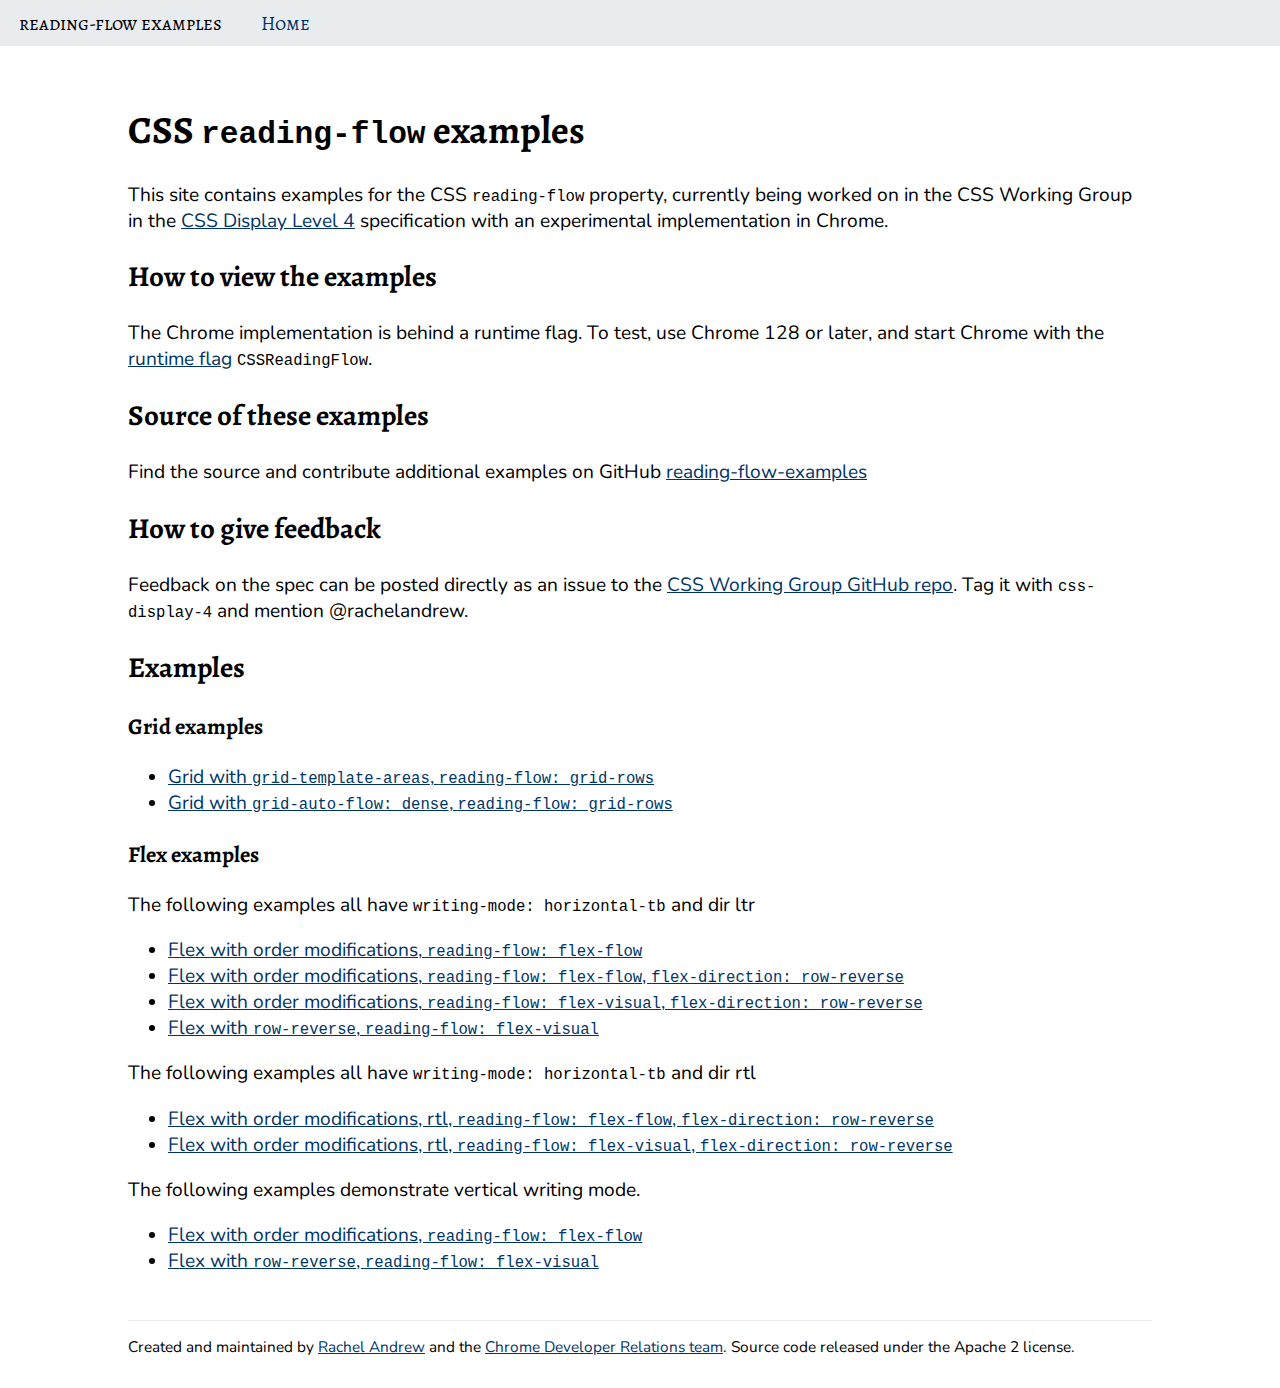
<file: examples/index.html>
<!--
Copyright 2024 Google LLC

Licensed under the Apache License, Version 2.0 (the "License");
you may not use this file except in compliance with the License.
You may obtain a copy of the License at

    https://www.apache.org/licenses/LICENSE-2.0

Unless required by applicable law or agreed to in writing, software
distributed under the License is distributed on an "AS IS" BASIS,
WITHOUT WARRANTIES OR CONDITIONS OF ANY KIND, either express or implied.
See the License for the specific language governing permissions and
limitations under the License.
-->
<!doctype html>
<html lang="en-US">

<head>
    <meta charset="utf-8" />
    <meta name="viewport" content="width=device-width" />
    <title>reading-flow examples</title>
    <link rel="stylesheet" href="common.css">
</head>

<body>
    <header>
        <span>reading-flow examples</span>
        <nav>
            <ul>
                <li><a href="index.html">Home</a></li>
            </ul>
        </nav>
    </header>

    <main>
        <h1>CSS <code>reading-flow</code> examples</h1>

        <p>This site contains examples for the CSS <code>reading-flow</code> property,
            currently being worked on in the CSS Working Group in the 
            <a href="https://drafts.csswg.org/css-display-4/#reading-flow">CSS Display Level 4</a> specification
            with an experimental implementation in Chrome.</p>

        <h2>How to view the examples</h2>

        <p>The Chrome implementation is behind a runtime flag. To test, use Chrome 128 or later,
            and start Chrome with the <a href="https://developer.chrome.com/docs/web-platform/chrome-flags#command-line_flags">runtime flag</a> <code>CSSReadingFlow</code>.</p>
        
        <h2>Source of these examples</h2>

        <p>Find the source and contribute additional examples on GitHub <a href="https://github.com/GoogleChromeLabs/reading-flow-examples/">reading-flow-examples</a></p>
        
        <h2>How to give feedback</h2>

        <p>Feedback on the spec can be posted directly as an issue to the
            <a href="https://github.com/w3c/csswg-drafts/issues">CSS Working Group GitHub repo</a>.
            Tag it with <code>css-display-4</code> and mention @rachelandrew.</p>

        <section class="examples">
            <h2>Examples</h2>

            <h3 id="grid-examples">Grid examples</h3>
            <ul>
                <li><a href="grid-placement-row.html">Grid with <code>grid-template-areas</code>,
                        <code>reading-flow: grid-rows</code></a></li>
                <li><a href="grid-auto-flow-dense.html">Grid with <code>grid-auto-flow: dense</code>,
                            <code>reading-flow: grid-rows</code></a></li>
            </ul>
            <h3 id="flex-examples">Flex examples</h3>
            <p>The following examples all have <code>writing-mode: horizontal-tb</code> and dir ltr</p>
            <ul>
                <li><a href="flex-flow-with-order.html">Flex with order modifications,
                        <code>reading-flow: flex-flow</code></a></li>
                <li><a href="flex-flow-with-order-reverse.html">Flex with order modifications,
                        <code>reading-flow: flex-flow</code>, <code>flex-direction: row-reverse</code></a></li>
                <li><a href="flex-visual-with-order-reverse.html">Flex with order modifications,
                        <code>reading-flow: flex-visual</code>, <code>flex-direction: row-reverse</code></a></li>
                <li><a href="flex-row-reverse-visual.html">Flex with <code>row-reverse</code>,
                        <code>reading-flow: flex-visual</code></a></li>
            </ul>
            <p>The following examples all have <code>writing-mode: horizontal-tb</code> and dir rtl</p>
            <ul>
                <li><a href="flex-flow-with-order-reverse-rtl.html">Flex with order modifications, rtl,
                        <code>reading-flow: flex-flow</code>, <code>flex-direction: row-reverse</code></a></li>
                <li><a href="flex-visual-with-order-reverse-rtl.html">Flex with order modifications, rtl,
                        <code>reading-flow: flex-visual</code>, <code>flex-direction: row-reverse</code></a></li>
            </ul>
            <p>The following examples demonstrate vertical writing mode.</p>
            <ul>
                <li><a href="flex-flow-with-order-vertical-lr.html">Flex with order modifications,
                        <code>reading-flow: flex-flow</code></a></li>
                <li><a href="flex-row-reverse-visual-vertical-lr.html">Flex with <code>row-reverse</code>,
                        <code>reading-flow: flex-visual</code></a></li>
            </ul>


        </section>


    </main>
    <footer class="smallprint">Created and maintained by 
        <a href="https://rachelandrew.co.uk">Rachel Andrew</a> and the 
        <a href="https://web.dev">Chrome Developer Relations team</a>.
        Source code released under the Apache 2 license.</footer>

</body>

</html>
</file>
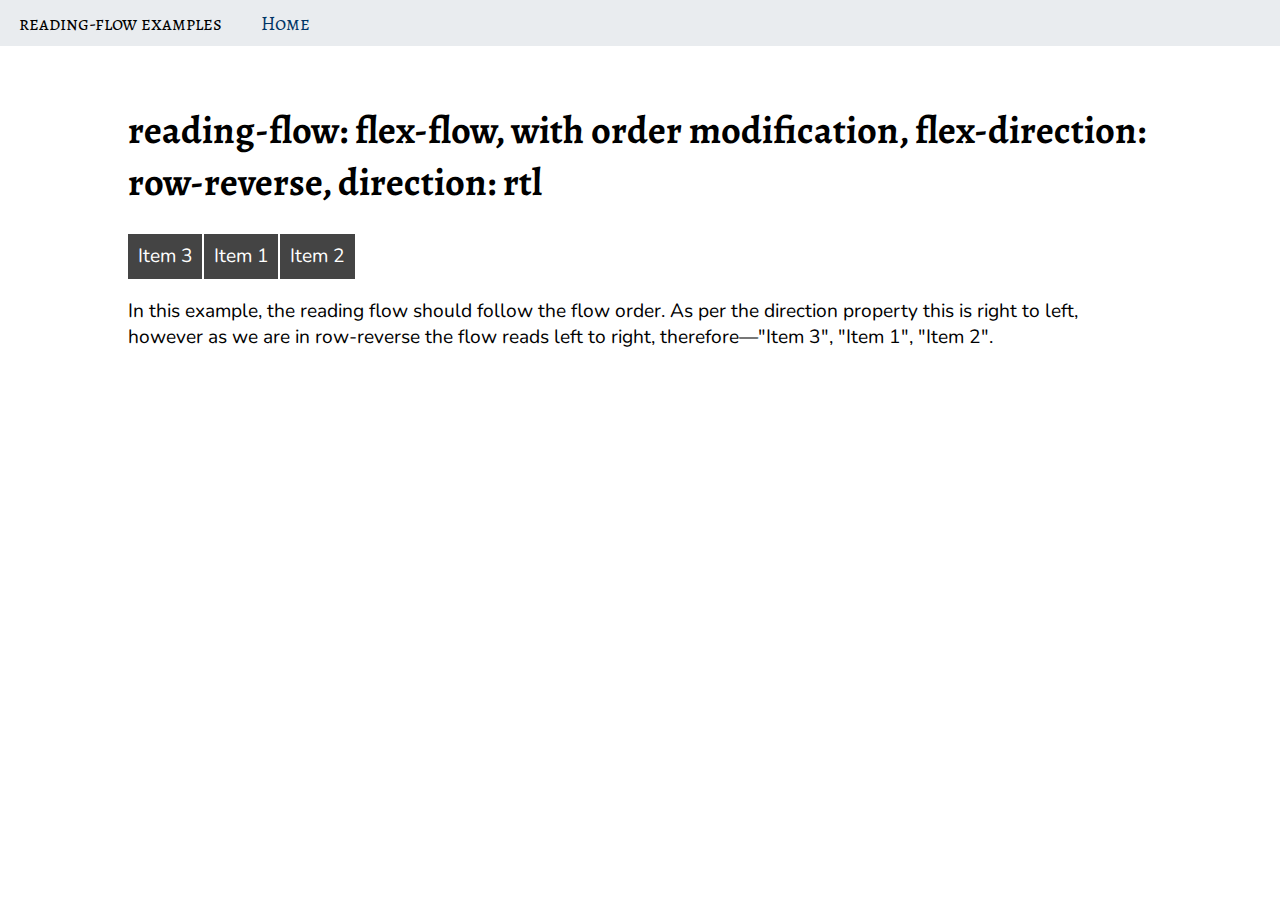
<file: examples/flex-flow-with-order-reverse-rtl.html>
<!--
Copyright 2024 Google LLC

Licensed under the Apache License, Version 2.0 (the "License");
you may not use this file except in compliance with the License.
You may obtain a copy of the License at

    https://www.apache.org/licenses/LICENSE-2.0

Unless required by applicable law or agreed to in writing, software
distributed under the License is distributed on an "AS IS" BASIS,
WITHOUT WARRANTIES OR CONDITIONS OF ANY KIND, either express or implied.
See the License for the specific language governing permissions and
limitations under the License.
-->
<!doctype html>
<html lang="en-US">

<head>
  <meta charset="utf-8" />
  <meta name="viewport" content="width=device-width" />
  <title>flex-flow with order, row-reverse, rtl: reading-flow examples</title>
  <link rel="stylesheet" href="common.css">
  <style>
    .wrapper a:nth-child(3) {
      order: -1;
    }

    .wrapper {
      display: flex;
      direction: rtl;
      flex-direction: row-reverse;
      reading-flow: flex-flow;
    }
  </style>
</head>

<body>

  <body>
    <header>
      <span>reading-flow examples</span>
      <nav>
        <ul>
          <li><a href="index.html">Home</a></li>
        </ul>
      </nav>
    </header>
    <main>
      <h1>reading-flow: flex-flow, with order modification, flex-direction: row-reverse, direction: rtl</h1>
      <div class="wrapper">
        <a href="#">Item 1</a>
        <a href="#">Item 2</a>
        <a href="#">Item 3</a>
      </div>

      <div class="info">
        <p>In this example, the reading flow should follow the flow order. As per the direction property this is right
          to left, however as we are in row-reverse the flow reads left to right, therefore—"Item 3", "Item 1", "Item
          2".</p>
      </div>
    </main>
  </body>

</html>
</file>
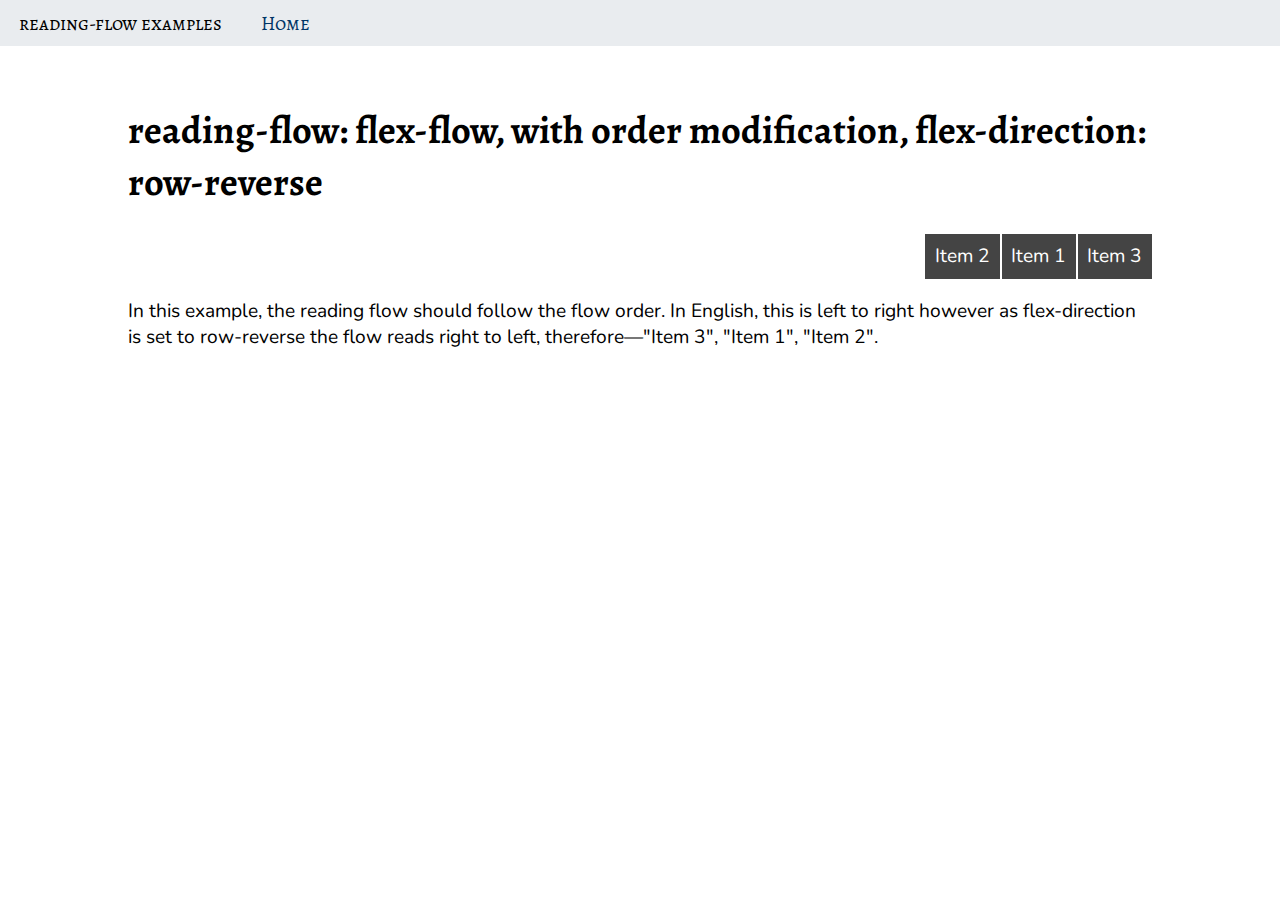
<file: examples/flex-flow-with-order-reverse.html>
<!--
Copyright 2024 Google LLC

Licensed under the Apache License, Version 2.0 (the "License");
you may not use this file except in compliance with the License.
You may obtain a copy of the License at

    https://www.apache.org/licenses/LICENSE-2.0

Unless required by applicable law or agreed to in writing, software
distributed under the License is distributed on an "AS IS" BASIS,
WITHOUT WARRANTIES OR CONDITIONS OF ANY KIND, either express or implied.
See the License for the specific language governing permissions and
limitations under the License.
-->
<!doctype html>
<html lang="en-US">

<head>
  <meta charset="utf-8" />
  <meta name="viewport" content="width=device-width" />
  <title>flex-flow with order, row-reverse: reading-flow examples</title>
  <link rel="stylesheet" href="common.css">
  <style>
    .wrapper a:nth-child(3) {
      order: -1;
    }

    .wrapper {
      display: flex;
      flex-direction: row-reverse;
      reading-flow: flex-flow;
    }
  </style>
</head>

<body>

  <body>
    <header>
      <span>reading-flow examples</span>
      <nav>
        <ul>
          <li><a href="index.html">Home</a></li>
        </ul>
      </nav>
    </header>

    <main>
      <h1>reading-flow: flex-flow, with order modification, flex-direction: row-reverse</h1>
      <div class="wrapper">
        <a href="#">Item 1</a>
        <a href="#">Item 2</a>
        <a href="#">Item 3</a>
      </div>

      <div class="info">
        <p>In this example, the reading flow should follow the flow order. In English, this is left to right however as
          flex-direction is set to row-reverse the flow reads right to left, therefore—"Item 3", "Item 1", "Item 2".</p>
      </div>
    </main>
  </body>

</html>
</file>
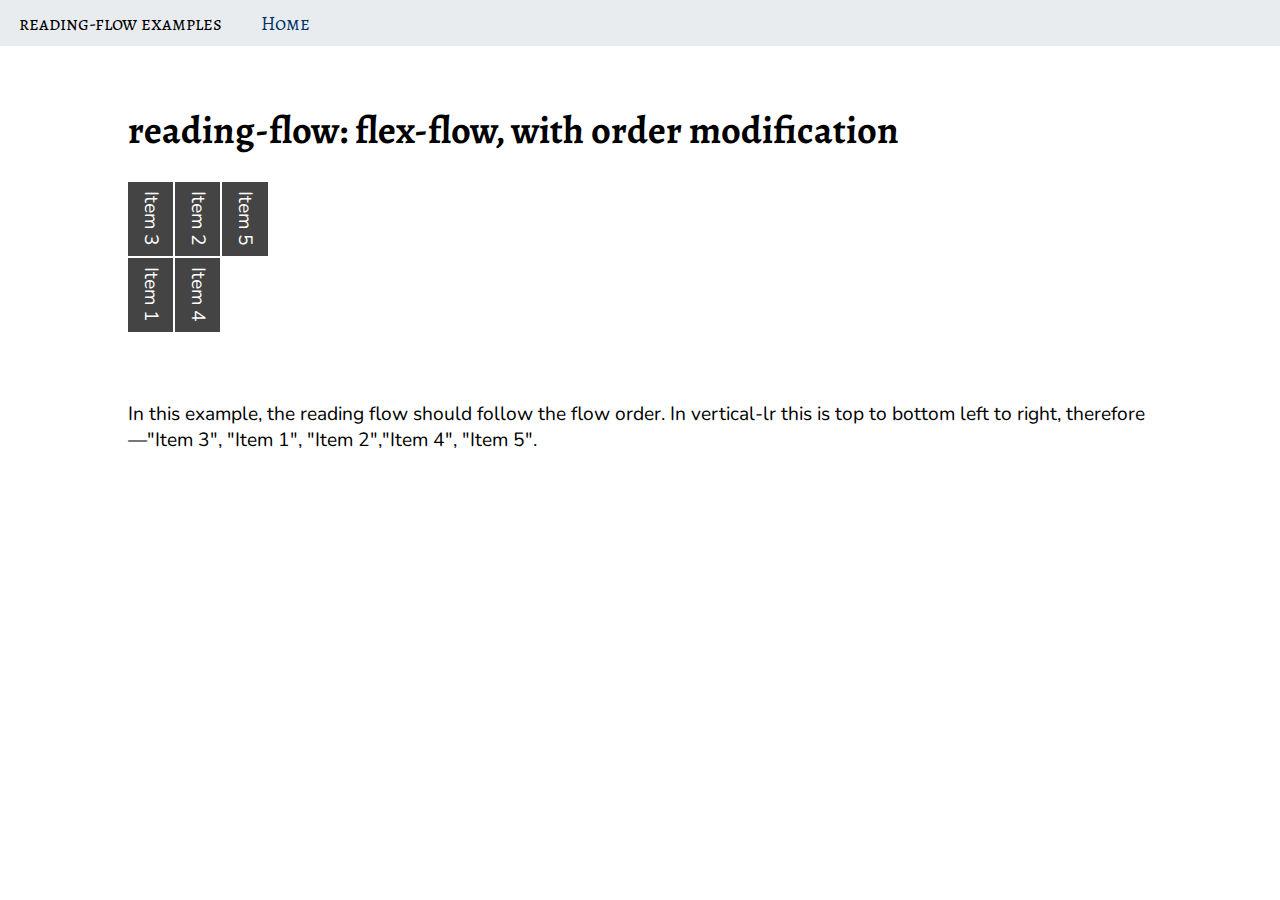
<file: examples/flex-flow-with-order-vertical-lr.html>
<!--
Copyright 2024 Google LLC

Licensed under the Apache License, Version 2.0 (the "License");
you may not use this file except in compliance with the License.
You may obtain a copy of the License at

    https://www.apache.org/licenses/LICENSE-2.0

Unless required by applicable law or agreed to in writing, software
distributed under the License is distributed on an "AS IS" BASIS,
WITHOUT WARRANTIES OR CONDITIONS OF ANY KIND, either express or implied.
See the License for the specific language governing permissions and
limitations under the License.
-->
<!doctype html>
<html lang="en-US">
  <head>
    <meta charset="utf-8" />
    <meta name="viewport" content="width=device-width" />
    <title>flex-flow with order: reading-flow examples</title>
    <link rel="stylesheet" href="common.css">
    <style>
        .wrapper a:nth-child(3) {
            order: -1;
        }

        .wrapper {
            writing-mode: vertical-lr;
            display: flex;
            flex-wrap: wrap;
            reading-flow: flex-flow;
            height: 200px;
        }
    </style>
  </head>
  <body>
    <body>
      <header>
          <span>reading-flow examples</span>
          <nav>
              <ul>
                  <li><a href="index.html">Home</a></li>
              </ul>
          </nav>
      </header>
  
      <main>
    <h1>reading-flow: flex-flow, with order modification</h1>
    <div class="wrapper">
        <a href="#">Item 1</a>
        <a href="#">Item 2</a>
        <a href="#">Item 3</a>
        <a href="#">Item 4</a>
        <a href="#">Item 5</a>
    </div>

    <div class="info">
        <p>In this example, the reading flow should follow the flow order.
        In vertical-lr this is top to bottom left to right, therefore—"Item 3", "Item 1", "Item 2","Item 4", "Item 5".</p>
    </div>
    </main>
  </body>
</html>
</file>
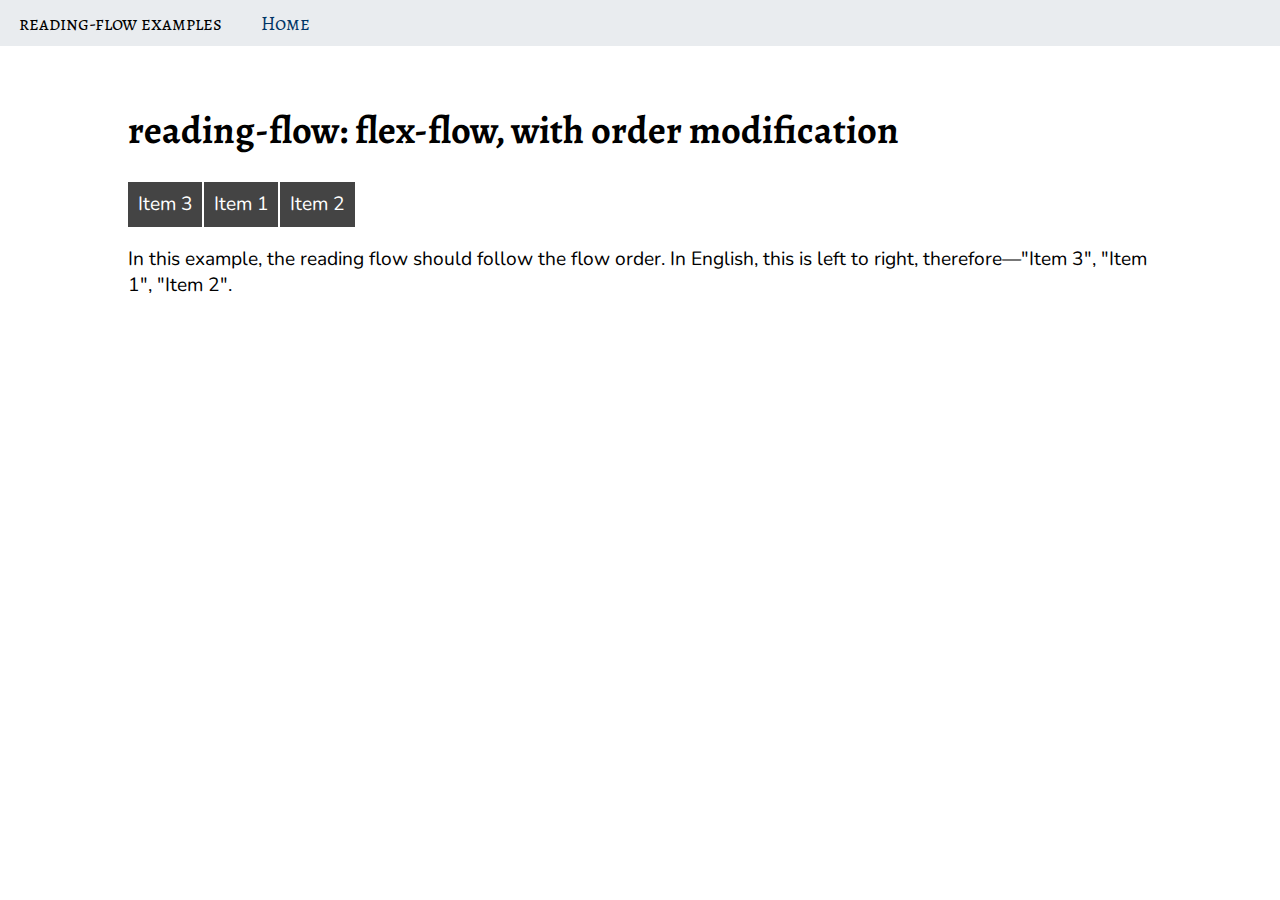
<file: examples/flex-flow-with-order.html>
<!--
Copyright 2024 Google LLC

Licensed under the Apache License, Version 2.0 (the "License");
you may not use this file except in compliance with the License.
You may obtain a copy of the License at

    https://www.apache.org/licenses/LICENSE-2.0

Unless required by applicable law or agreed to in writing, software
distributed under the License is distributed on an "AS IS" BASIS,
WITHOUT WARRANTIES OR CONDITIONS OF ANY KIND, either express or implied.
See the License for the specific language governing permissions and
limitations under the License.
-->
<!doctype html>
<html lang="en-US">

<head>
  <meta charset="utf-8" />
  <meta name="viewport" content="width=device-width" />
  <title>flex-flow with order: reading-flow examples</title>
  <link rel="stylesheet" href="common.css">
  <style>
    .wrapper a:nth-child(3) {
      order: -1;
    }

    .wrapper {
      display: flex;
      reading-flow: flex-flow;
    }
  </style>
</head>

<body>
  <header>
    <span>reading-flow examples</span>
    <nav>
      <ul>
        <li><a href="index.html">Home</a></li>
      </ul>
    </nav>
  </header>
  <main>
    <h1>reading-flow: flex-flow, with order modification</h1>
    <div class="wrapper">
      <a href="#">Item 1</a>
      <a href="#">Item 2</a>
      <a href="#">Item 3</a>
    </div>

    <div class="info">
      <p>In this example, the reading flow should follow the flow order. In English, this is left to right,
        therefore—"Item 3", "Item 1", "Item 2".</p>
    </div>
  </main>
</body>

</html>
</file>
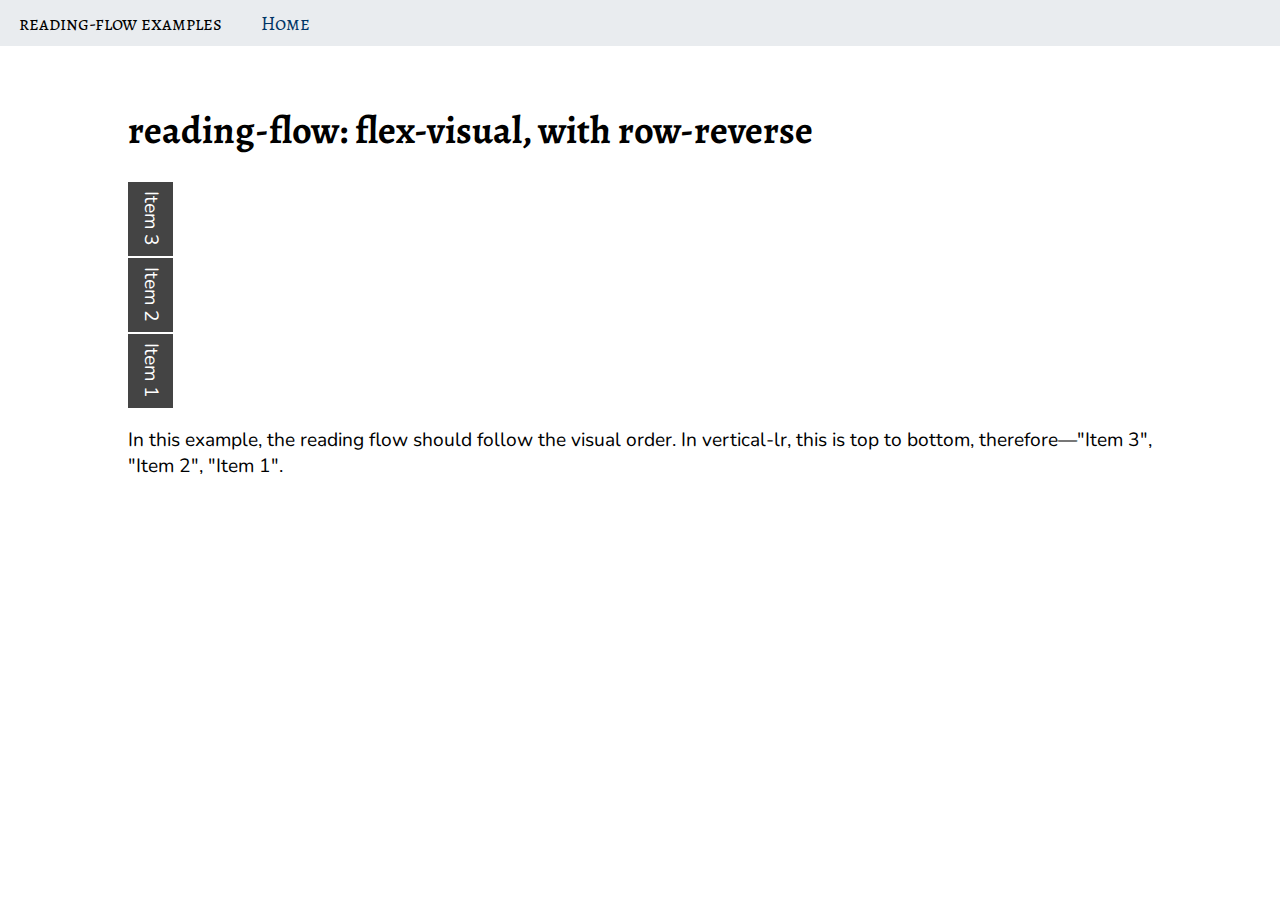
<file: examples/flex-row-reverse-visual-vertical-lr.html>
<!--
Copyright 2024 Google LLC

Licensed under the Apache License, Version 2.0 (the "License");
you may not use this file except in compliance with the License.
You may obtain a copy of the License at

    https://www.apache.org/licenses/LICENSE-2.0

Unless required by applicable law or agreed to in writing, software
distributed under the License is distributed on an "AS IS" BASIS,
WITHOUT WARRANTIES OR CONDITIONS OF ANY KIND, either express or implied.
See the License for the specific language governing permissions and
limitations under the License.
-->
<!doctype html>
<html lang="en-US">
  <head>
    <meta charset="utf-8" />
    <meta name="viewport" content="width=device-width" />
    <title>flex-visual with row-reverse: reading-flow examples</title>
    <link rel="stylesheet" href="common.css">
    <style>

        .wrapper {
            writing-mode: vertical-lr;
            display: flex;
            flex-direction: row-reverse;
            reading-flow: flex-visual;
        }
    </style>
  </head>
  <body>
    <header>
      <span>reading-flow examples</span>
      <nav>
        <ul>
          <li><a href="index.html">Home</a></li>
        </ul>
      </nav>
    </header>

    <main>
    <h1>reading-flow: flex-visual, with row-reverse</h1>
    <div class="wrapper">
        <a href="#">Item 1</a>
        <a href="#">Item 2</a>
        <a href="#">Item 3</a>
    </div>

    <div class="info">
        <p>In this example, the reading flow should follow the visual order. In vertical-lr, this is top to bottom, therefore—"Item 3", "Item 2", "Item 1".</p>
    </div>
    </main>
  </body>
</html>
</file>
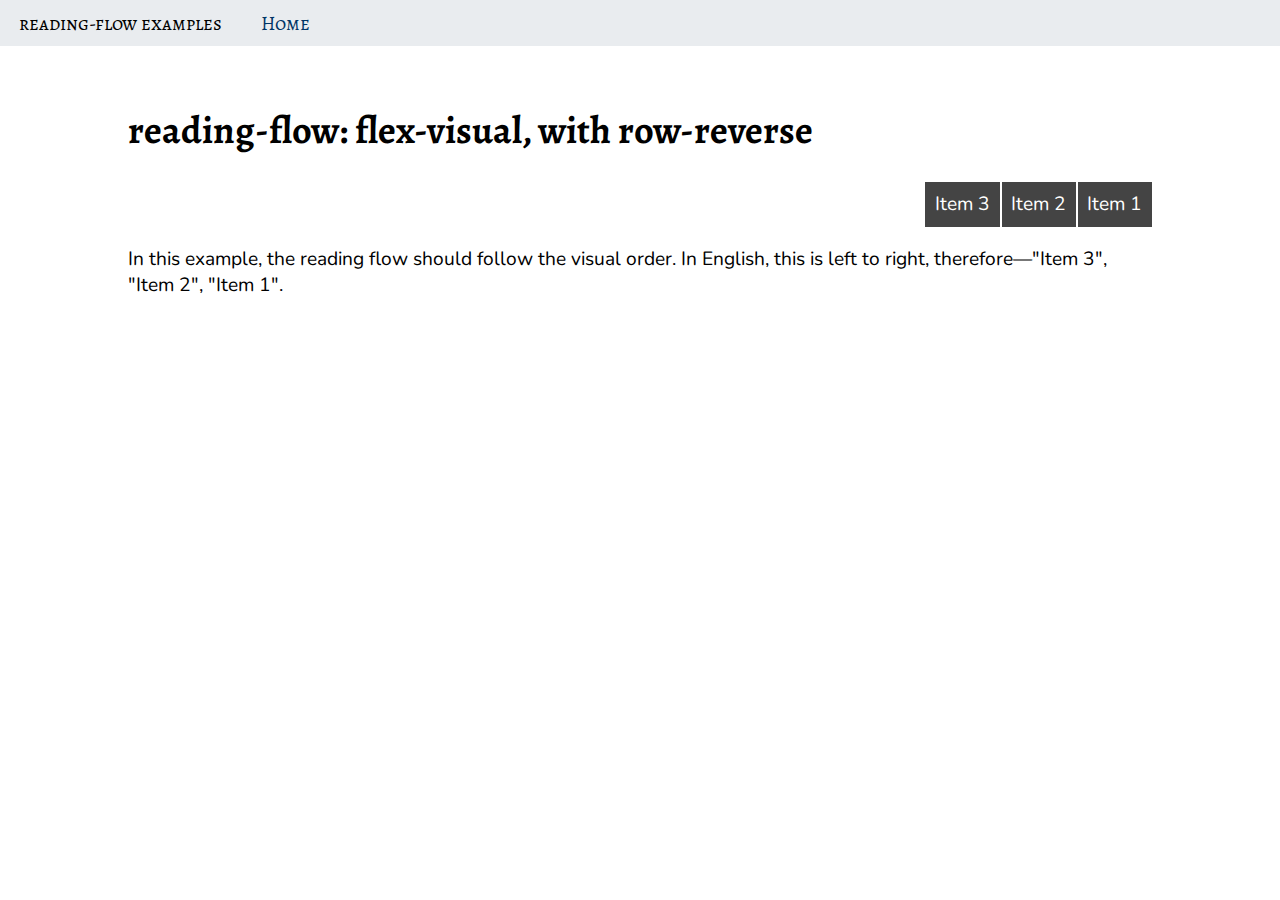
<file: examples/flex-row-reverse-visual.html>
<!--
Copyright 2024 Google LLC

Licensed under the Apache License, Version 2.0 (the "License");
you may not use this file except in compliance with the License.
You may obtain a copy of the License at

    https://www.apache.org/licenses/LICENSE-2.0

Unless required by applicable law or agreed to in writing, software
distributed under the License is distributed on an "AS IS" BASIS,
WITHOUT WARRANTIES OR CONDITIONS OF ANY KIND, either express or implied.
See the License for the specific language governing permissions and
limitations under the License.
-->
<!doctype html>
<html lang="en-US">
  <head>
    <meta charset="utf-8" />
    <meta name="viewport" content="width=device-width" />
    <title>flex-visual with row-reverse: reading-flow examples</title>
    <link rel="stylesheet" href="common.css">
    <style>

        .wrapper {
            display: flex;
            flex-direction: row-reverse;
            reading-flow: flex-visual;
        }
    </style>
  </head>
  <body>
    <header>
      <span>reading-flow examples</span>
      <nav>
        <ul>
          <li><a href="index.html">Home</a></li>
        </ul>
      </nav>
    </header>
    <main>
    <h1>reading-flow: flex-visual, with row-reverse</h1>
    <div class="wrapper">
        <a href="#">Item 1</a>
        <a href="#">Item 2</a>
        <a href="#">Item 3</a>
    </div>

    <div class="info">
        <p>In this example, the reading flow should follow the visual order. In English, this is left to right, therefore—"Item 3", "Item 2", "Item 1".</p>
    </div>
    </main>
  </body>
</html>
</file>
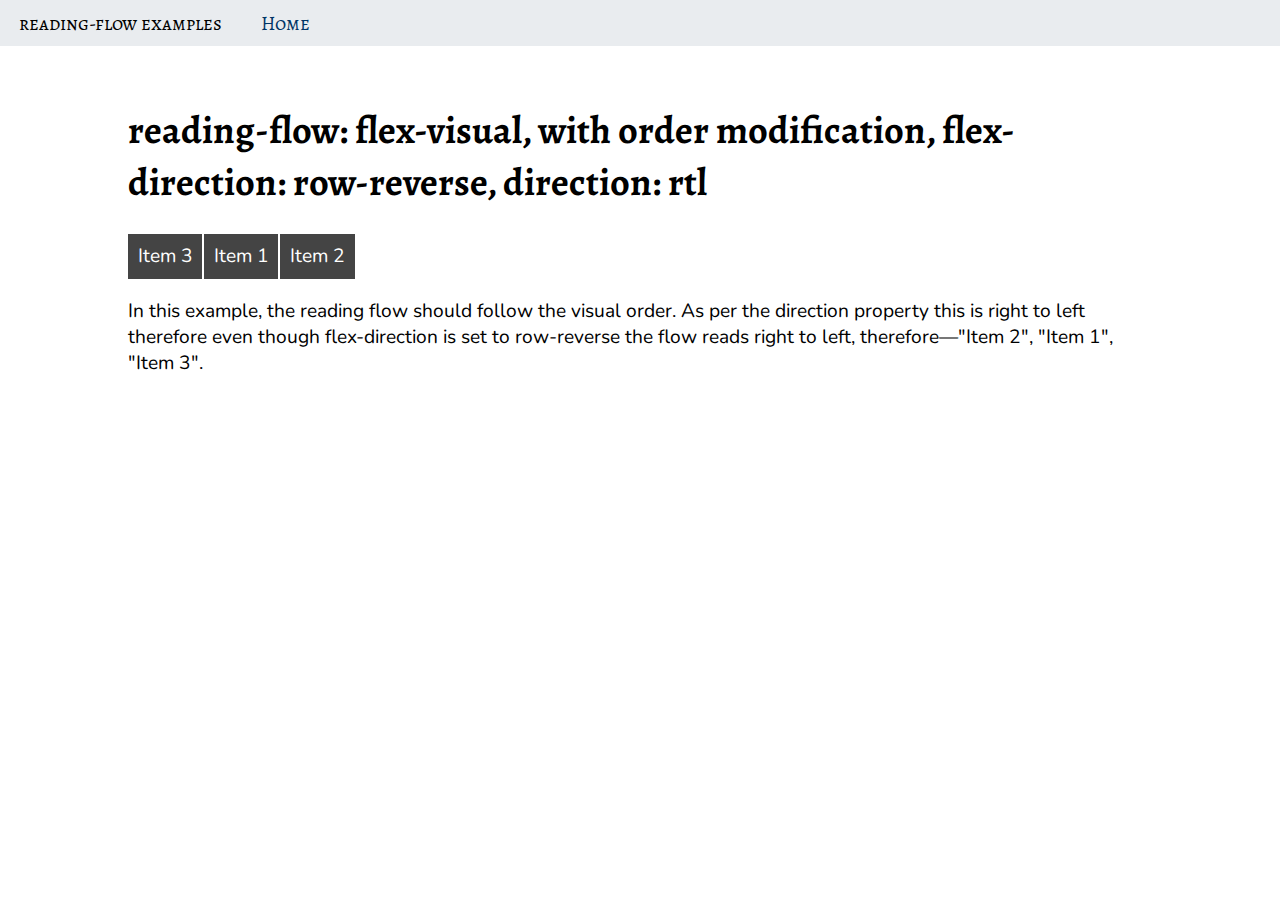
<file: examples/flex-visual-with-order-reverse-rtl.html>
<!--
Copyright 2024 Google LLC

Licensed under the Apache License, Version 2.0 (the "License");
you may not use this file except in compliance with the License.
You may obtain a copy of the License at

    https://www.apache.org/licenses/LICENSE-2.0

Unless required by applicable law or agreed to in writing, software
distributed under the License is distributed on an "AS IS" BASIS,
WITHOUT WARRANTIES OR CONDITIONS OF ANY KIND, either express or implied.
See the License for the specific language governing permissions and
limitations under the License.
-->
<!doctype html>
<html lang="en-US">
  <head>
    <meta charset="utf-8" />
    <meta name="viewport" content="width=device-width" />
    <title>flex-visual with order, row-reverse, rtl: reading-flow examples</title>
    <link rel="stylesheet" href="common.css">
    <style>
        .wrapper a:nth-child(3) {
            order: -1;
        }

        .wrapper {
            display: flex;
            direction: rtl;
            flex-direction: row-reverse;
            reading-flow: flex-visual;
        }
    </style>
  </head>
  <body>
    <header>
      <span>reading-flow examples</span>
      <nav>
        <ul>
          <li><a href="index.html">Home</a></li>
        </ul>
      </nav>
    </header>
    <main>
    <h1>reading-flow: flex-visual, with order modification, flex-direction: row-reverse, direction: rtl</h1>
    <div class="wrapper">
        <a href="#">Item 1</a>
        <a href="#">Item 2</a>
        <a href="#">Item 3</a>
    </div>

    <div class="info">
        <p>In this example, the reading flow should follow the visual order. As per the direction property this is right to left therefore even though flex-direction is set to row-reverse the flow reads right to left, therefore—"Item 2", "Item 1", "Item 3".</p>
    </div>
    </main>
  </body>
</html>
</file>
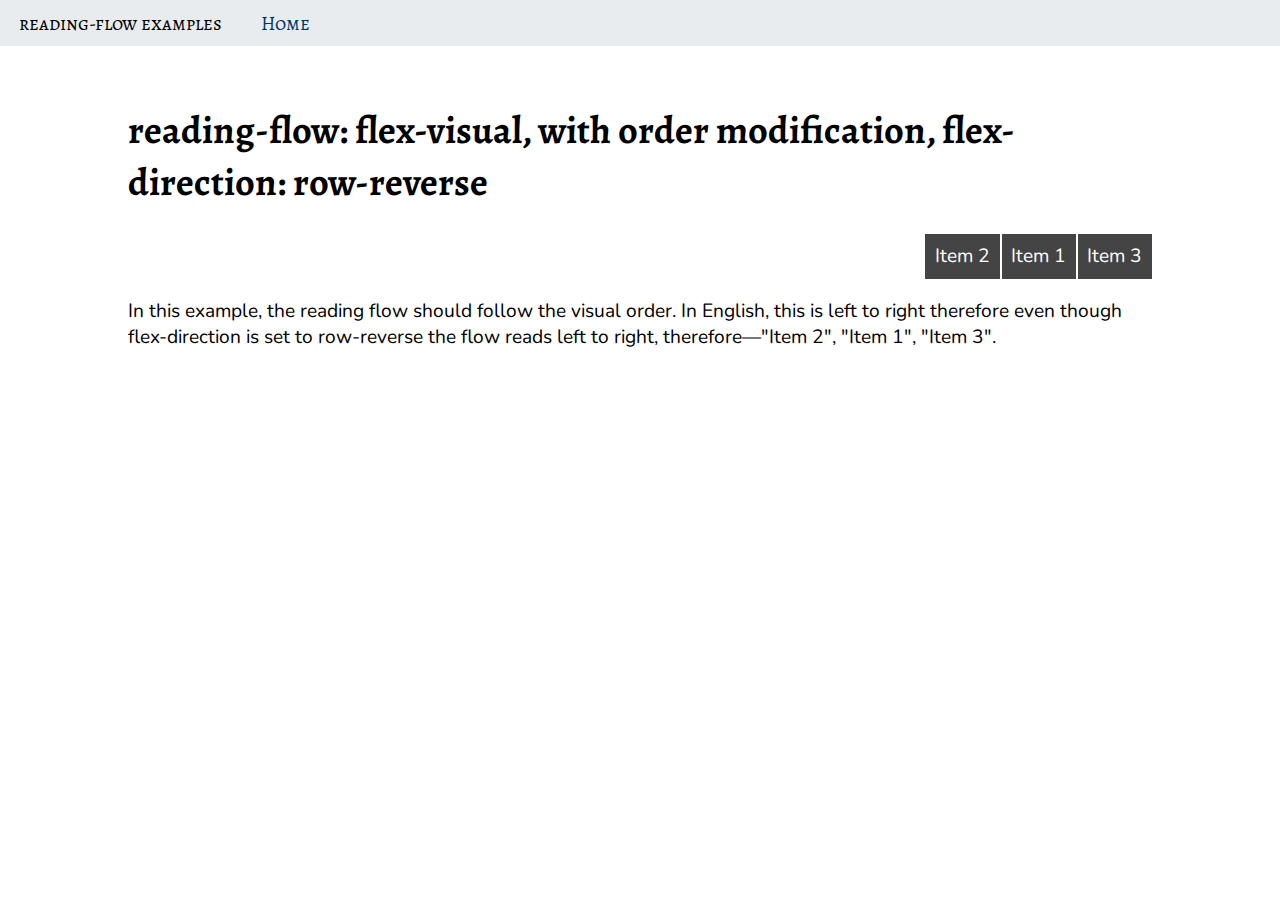
<file: examples/flex-visual-with-order-reverse.html>
<!--
Copyright 2024 Google LLC

Licensed under the Apache License, Version 2.0 (the "License");
you may not use this file except in compliance with the License.
You may obtain a copy of the License at

    https://www.apache.org/licenses/LICENSE-2.0

Unless required by applicable law or agreed to in writing, software
distributed under the License is distributed on an "AS IS" BASIS,
WITHOUT WARRANTIES OR CONDITIONS OF ANY KIND, either express or implied.
See the License for the specific language governing permissions and
limitations under the License.
-->
<!doctype html>
<html lang="en-US">
  <head>
    <meta charset="utf-8" />
    <meta name="viewport" content="width=device-width" />
    <title>flex-visual with order, row-reverse: reading-flow examples</title>
    <link rel="stylesheet" href="common.css">
    <style>
        .wrapper a:nth-child(3) {
            order: -1;
        }

        .wrapper {
            display: flex;
            flex-direction: row-reverse;
            reading-flow: flex-visual;
        }
    </style>
  </head>
  <body>
    <header>
      <span>reading-flow examples</span>
      <nav>
        <ul>
          <li><a href="index.html">Home</a></li>
        </ul>
      </nav>
    </header>
    <main>
    <h1>reading-flow: flex-visual, with order modification, flex-direction: row-reverse</h1>
    <div class="wrapper">
        <a href="#">Item 1</a>
        <a href="#">Item 2</a>
        <a href="#">Item 3</a>
    </div>

    <div class="info">
        <p>In this example, the reading flow should follow the visual order. In English, this is left to right therefore even though flex-direction is set to row-reverse the flow reads left to right, therefore—"Item 2", "Item 1", "Item 3".</p>
    </div>
    </main>
  </body>
</html>
</file>
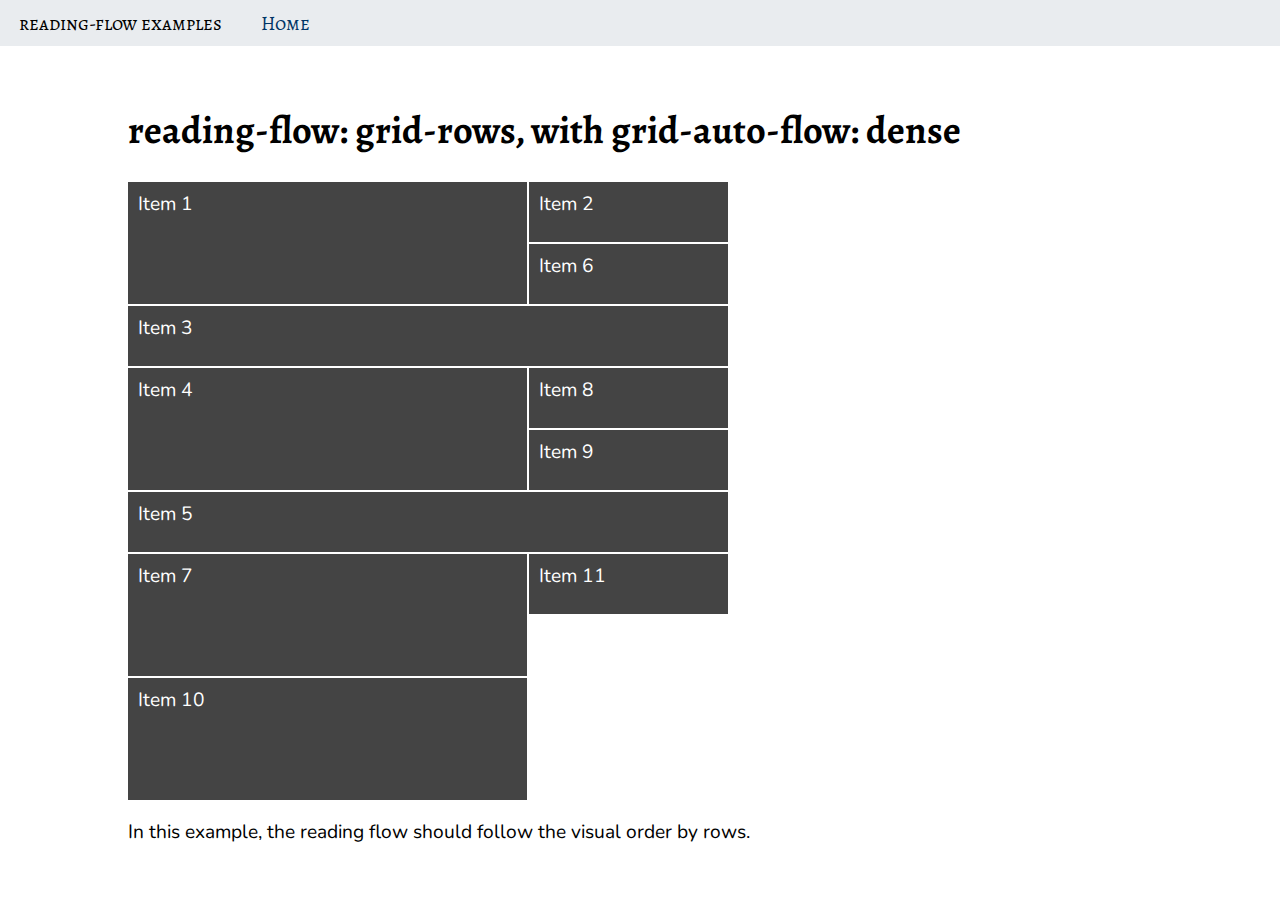
<file: examples/grid-auto-flow-dense.html>
<!--
Copyright 2024 Google LLC

Licensed under the Apache License, Version 2.0 (the "License");
you may not use this file except in compliance with the License.
You may obtain a copy of the License at

    https://www.apache.org/licenses/LICENSE-2.0

Unless required by applicable law or agreed to in writing, software
distributed under the License is distributed on an "AS IS" BASIS,
WITHOUT WARRANTIES OR CONDITIONS OF ANY KIND, either express or implied.
See the License for the specific language governing permissions and
limitations under the License.
-->
<!doctype html>
<html lang="en-US">
  <head>
    <meta charset="utf-8" />
    <meta name="viewport" content="width=device-width" />
    <title>grid-rows with grid-auto-flow: dense: reading-flow examples</title>
    <link rel="stylesheet" href="common.css">
    <style>
        .wrapper {
            background-color: #fff;
            gap: 2px;
            display: grid;
            grid-template-columns: repeat(3,1fr);
            grid-auto-rows: minmax(auto, 60px);
            max-width: 600px;
            grid-auto-flow: dense;
            reading-flow: grid-rows;
        }

        .wrapper :nth-child(3n+1) {
            grid-column: auto / span 2;
            grid-row: auto / span 2;
        }

        .wrapper :nth-child(3) {
            grid-column: auto/ span 3;
        }

        .wrapper :nth-child(5) {
            grid-column: auto/ span 3;
        }
    </style>
  </head>
  <body>
    <header>
      <span>reading-flow examples</span>
      <nav>
        <ul>
          <li><a href="index.html">Home</a></li>
        </ul>
      </nav>
    </header>
    <main>
    <h1>reading-flow: grid-rows, with grid-auto-flow: dense</h1>
    <div class="wrapper">
        <a href="#">Item 1</a>
        <a href="#">Item 2</a>
        <a href="#">Item 3</a>
        <a href="#">Item 4</a>
        <a href="#">Item 5</a>
        <a href="#">Item 6</a>
        <a href="#">Item 7</a>
        <a href="#">Item 8</a>
        <a href="#">Item 9</a>
        <a href="#">Item 10</a>
        <a href="#">Item 11</a>
    </div>

    <div class="info">
        <p>In this example, the reading flow should follow the visual order by rows.</p>
    </div>
    </main>
  </body>
</html>
</file>
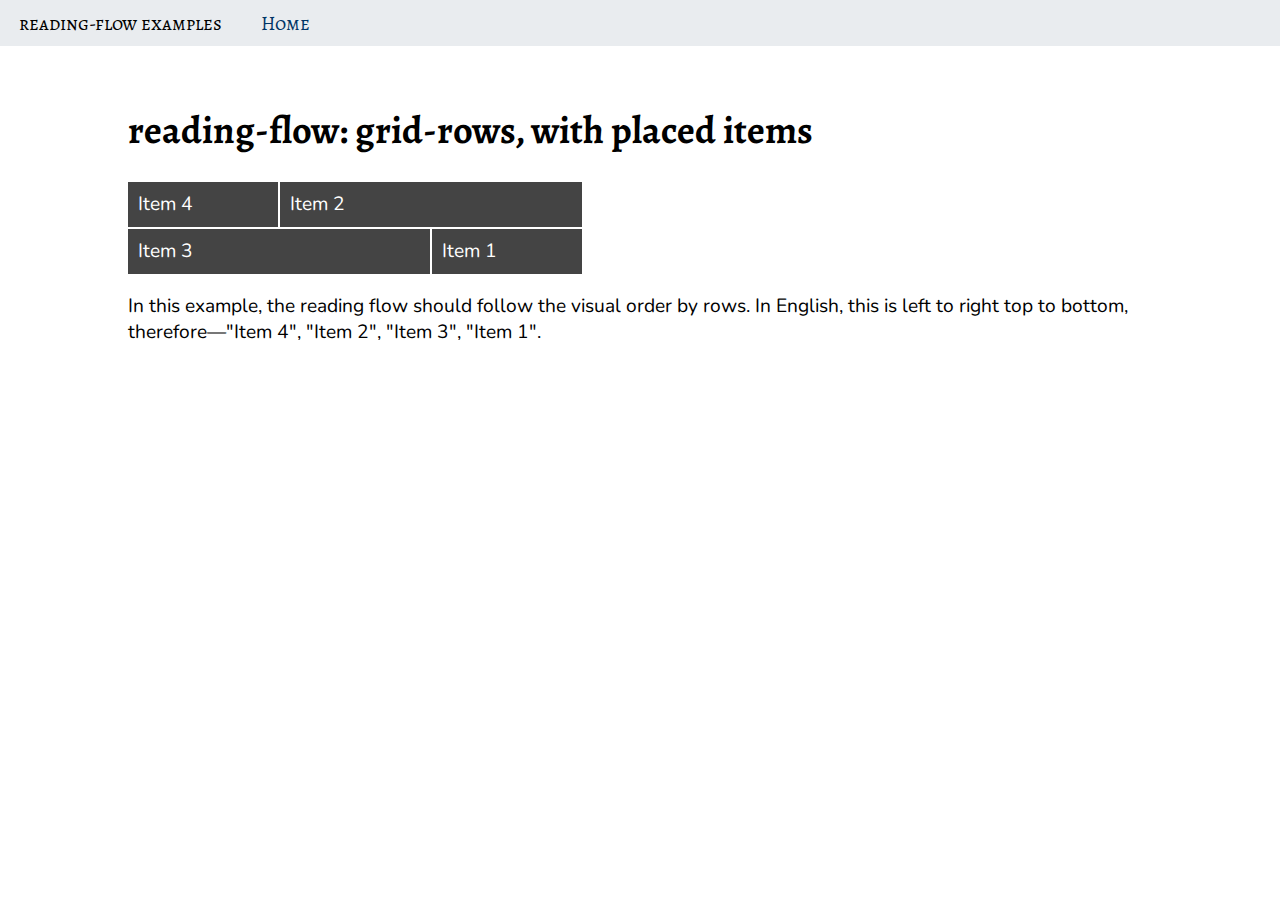
<file: examples/grid-placement-row.html>
<!--
Copyright 2024 Google LLC

Licensed under the Apache License, Version 2.0 (the "License");
you may not use this file except in compliance with the License.
You may obtain a copy of the License at

    https://www.apache.org/licenses/LICENSE-2.0

Unless required by applicable law or agreed to in writing, software
distributed under the License is distributed on an "AS IS" BASIS,
WITHOUT WARRANTIES OR CONDITIONS OF ANY KIND, either express or implied.
See the License for the specific language governing permissions and
limitations under the License.
-->
<!doctype html>
<html lang="en-US">
  <head>
    <meta charset="utf-8" />
    <meta name="viewport" content="width=device-width" />
    <title>grid-rows with placement: reading-flow examples</title>
    <link rel="stylesheet" href="common.css">
    <style>

        .wrapper {
            display: grid;
            grid-template-columns: repeat(3, 150px);
            grid-template-areas: "d b b"
                                 "c c a";  
            reading-flow: grid-rows;
        }

        .a { grid-area: a; }
        .b { grid-area: b; }
        .c { grid-area: c; }
        .d { grid-area: d; }
    </style>
  </head>
  <body>
    <header>
      <span>reading-flow examples</span>
      <nav>
        <ul>
          <li><a href="index.html">Home</a></li>
        </ul>
      </nav>
    </header>
    <main>
    <h1>reading-flow: grid-rows, with placed items</h1>
    <div class="wrapper">
        <a class="a" href="#">Item 1</a>
        <a class="b" href="#">Item 2</a>
        <a class="c" href="#">Item 3</a>
        <a class="d" href="#">Item 4</a>
    </div>

    <div class="info">
        <p>In this example, the reading flow should follow the visual order by rows.
        In English, this is left to right top to bottom, therefore—"Item 4", "Item 2", "Item 3", "Item 1".</p>
    </div>
    </main>
  </body>
</html>
</file>
<file: examples/common.css>
/*
Copyright 2024 Google LLC

Licensed under the Apache License, Version 2.0 (the "License");
you may not use this file except in compliance with the License.
You may obtain a copy of the License at

    https://www.apache.org/licenses/LICENSE-2.0

Unless required by applicable law or agreed to in writing, software
distributed under the License is distributed on an "AS IS" BASIS,
WITHOUT WARRANTIES OR CONDITIONS OF ANY KIND, either express or implied.
See the License for the specific language governing permissions and
limitations under the License.
*/


@import url('https://fonts.googleapis.com/css2?family=Alegreya+SC:ital,wght@0,400;0,500;0,700;0,800;0,900;1,400;1,500;1,700;1,800;1,900&family=Alegreya:ital,wght@0,400..900;1,400..900&family=Nunito:ital,wght@0,200..1000;1,200..1000&display=swap');

:root {
    --primary: #444;
    --text: #fff;
}

body {
    font: 1.2em Nunito, serif;
    margin: 0;
}

h1, h2, h3, h4 {
    font-family: Alegreya, serif;
}

a:link, a:visited {
    color: #003566;
}

header {
    margin: 0 0 3em 0;
    background-color: #e9ecef;
    position: sticky;
    top: 0;
    display: flex;
    font-family: "Alegreya SC", serif;
}

header span {
    padding: .5em 1em;
}

header ul {
    list-style: none;
    margin: 0;
    padding: 0;
    display: flex;
}

header ul a {
    padding: .5em 1em;
    text-decoration: none;
    display: inline-block;
}

main,
footer {
    max-width: 1024px;
    margin: 0 auto;
}

footer {
    margin-top: 3em;
    padding: 1em 0 2em 0;
    font-size: 80%;
    border-top: 1px solid #e9ecef;
}

.wrapper {
    background-color: #fff;
    gap: 2px;
}

.wrapper a:link,
.wrapper a:visited {
    background: var(--primary);
    color: #fff;
    text-decoration: none;
    padding: .5em;
}

.wrapper a:hover,
.wrapper a:active,
.wrapper a:focus {
    background-color: #ffd166;
    color: #000;
}
</file>
